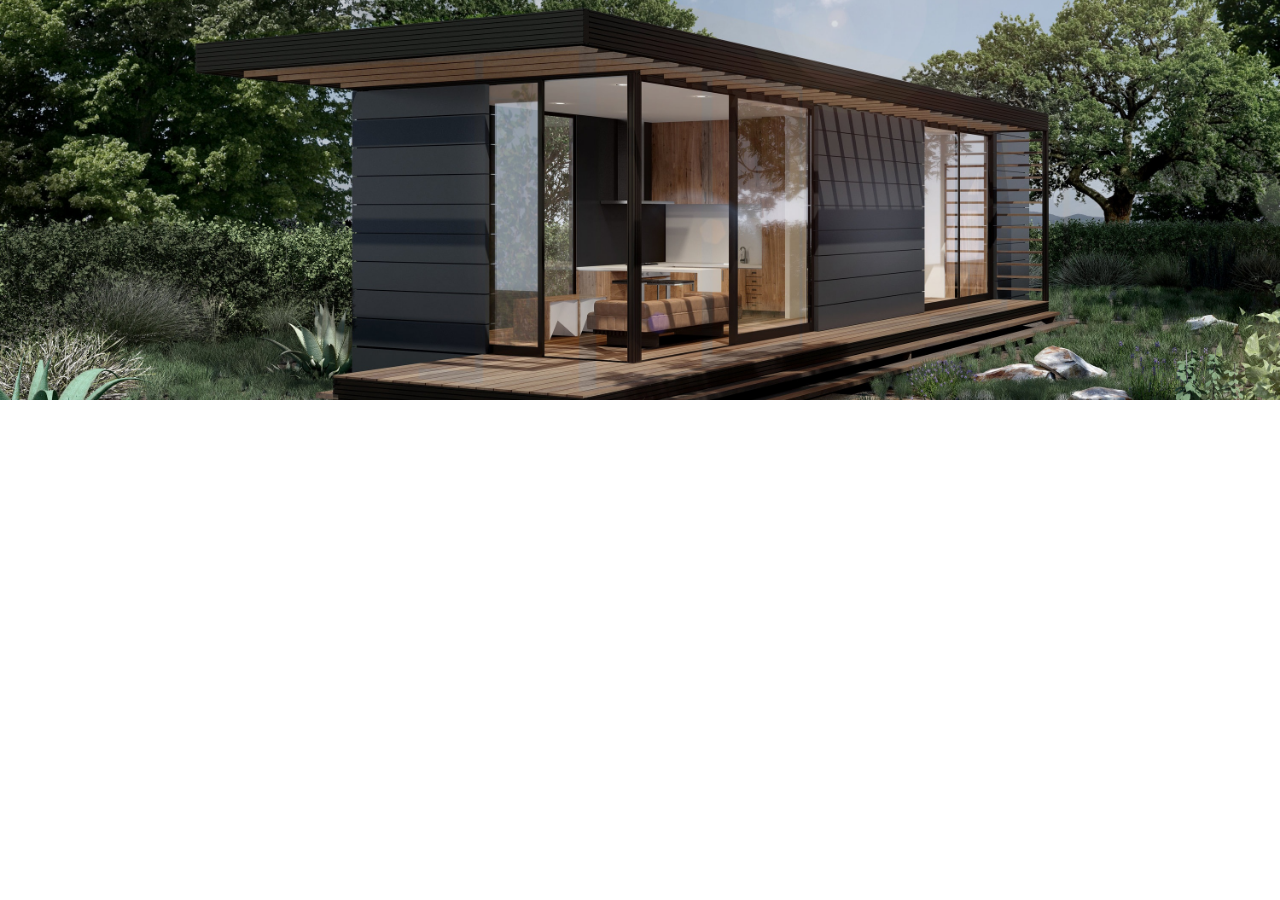
<file: index.html>
<!DOCTYPE html>
<html lang="en">

<head>
    <title>Slider</title>
    <meta charset="UTF-8">
    <meta name="viewport" content="width=device-width, initial-scale=1.0">
    <meta http-equiv="X-UA-Compatible" content="ie=edge">
    <link rel="stylesheet" href="./slider.css">
</head>

<body>
    <main>
        <div class="image1"></div>
        <div class="image2"></div>
        <div class="image3"></div>
    </main>
</body>

</html>
</file>
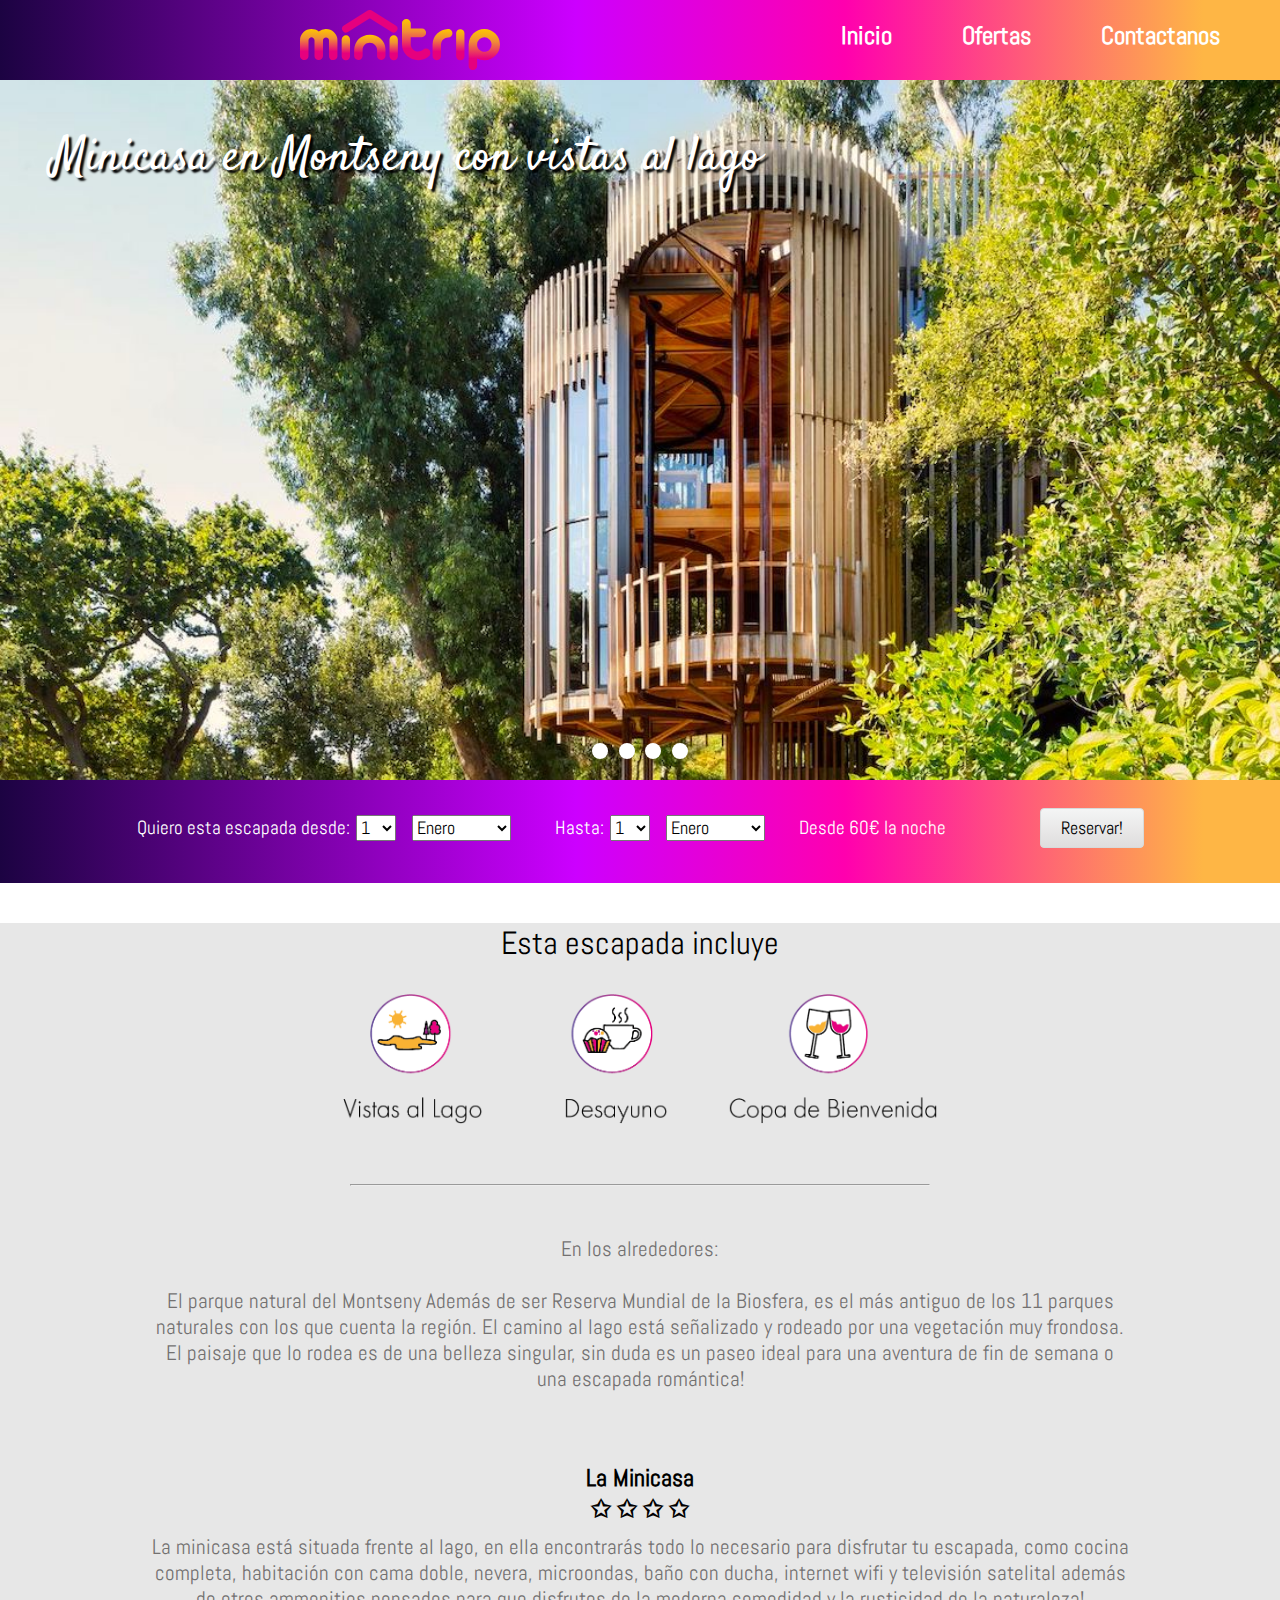
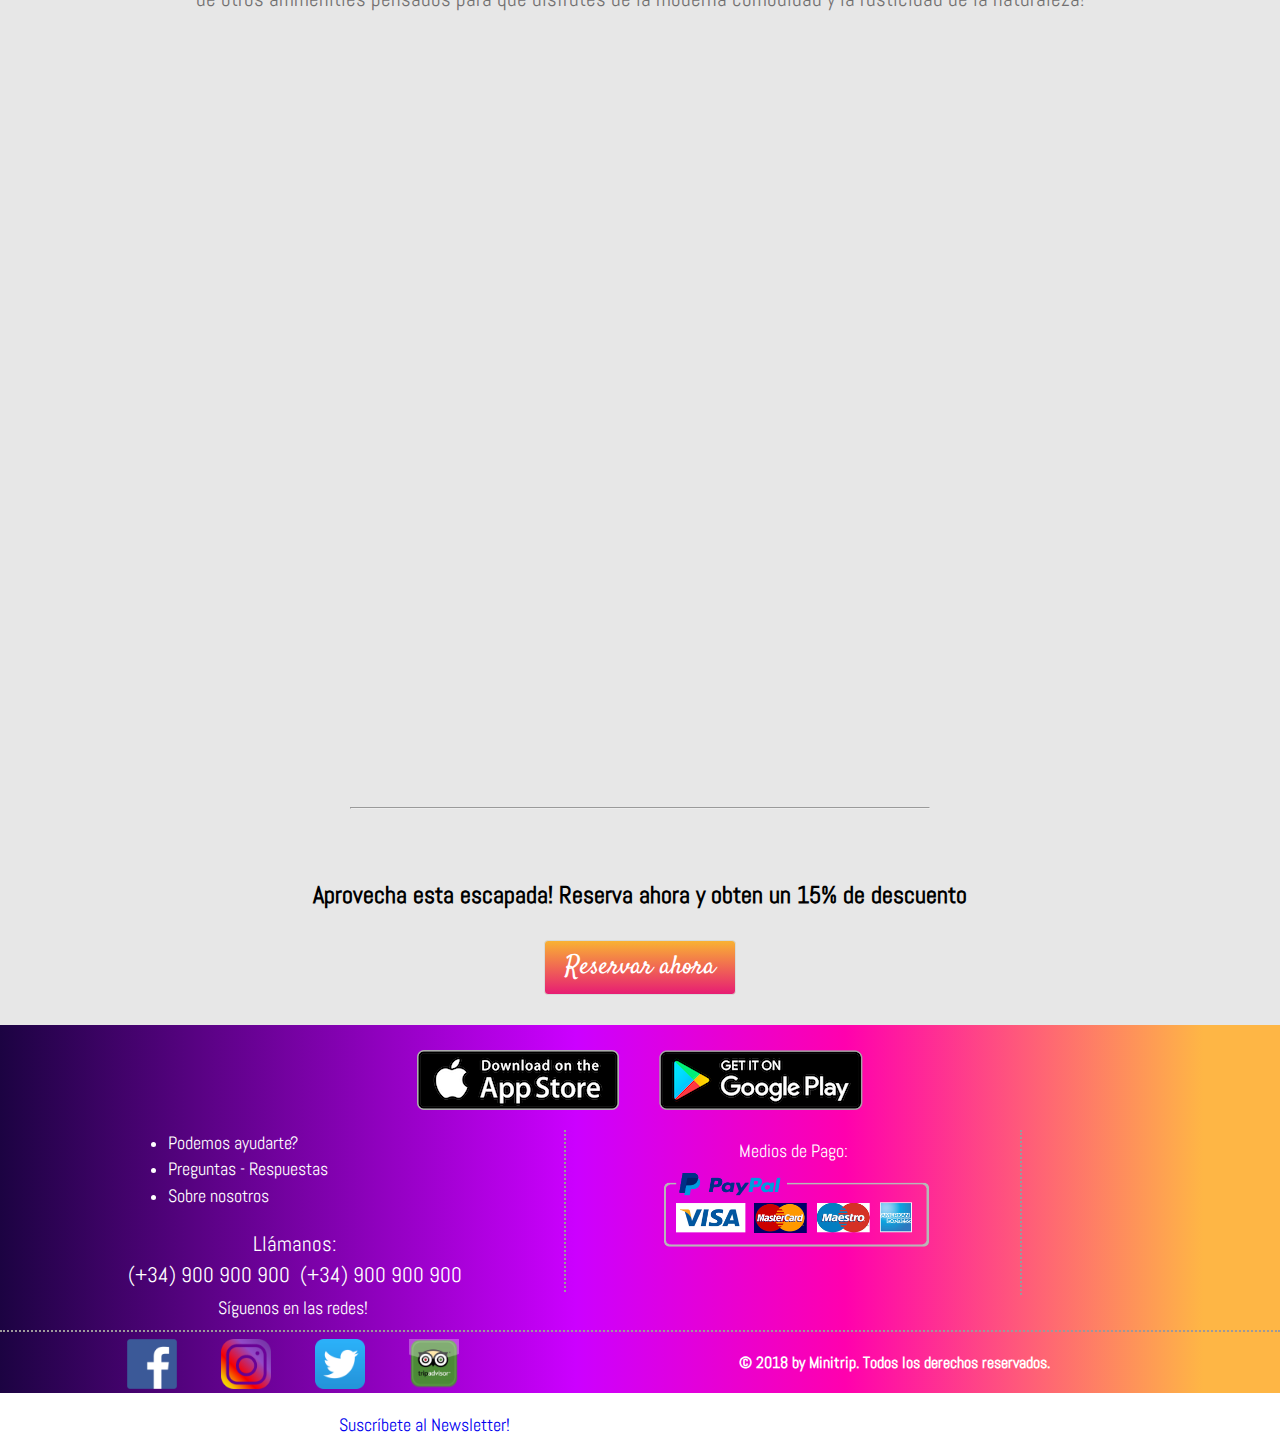
<file: oferta.html>
<!----------MINITRIP BY PATRICIA GONZALEZ------------------>
<!DOCTYPE html>
<html>
<link href="https://fonts.googleapis.com/css?family=Abel|Nunito|Satisfy" rel="stylesheet">
<link rel="icon" type="image.png" href="favicon.png" sizes="64x64">
<link rel="stylesheet" type="text/css" href="minitrip.css">

<head>
    <title>Minitrip | tu mini escapada</title>
</head>
<!----------------------HEADER------------------------->

<body>
    <header>
        <a href="index.html"><img src="image/logo.svg" alt=""></a>
        <ul class="barra">
            <li><h4><a href="#">Contactanos</a></h4>
            </li>
            <li><h4><a href="#">Ofertas</a></h4>
            </li>
            <li><h4><a href="#">Inicio</a></h4>
            </li>
        </ul>
    </header>
    <!-----------------------SLIDER------------------------->
    <nav class="oferta">
        <div class="slider-contenedor1">
            <div class="menuof">
                <h1>Minicasa en Montseny con vistas al lago</h1>
                <label for="slide-dot-1"></label>
                <label for="slide-dot-2"></label>
                <label for="slide-dot-3"></label>
                <label for="slide-dot-4"></label>
            </div>
            <input id="slide-dot-1" type="radio" name="slides" checked>
            <div class="slide slide-11"></div>
            <input id="slide-dot-2" type="radio" name="slides">
            <div class="slide slide-22"></div>
            <input id="slide-dot-3" type="radio" name="slides">
            <div class="slide slide-33"></div>
            <input id="slide-dot-4" type="radio" name="slides">
            <div class="slide slide-44"></div>
        </div>
    </nav>
    <!---------------FORMULARIOS DE BÚSQUEDA----------------------->
    <div class="row">
        <div class="ciudad">
            <label for="city">Quiero esta escapada desde:</label>
        </div>
        <div class="fecha">
            <select id="day1" name="day1">
                <option value="1">1</option>
                <option value="2">2</option>
                <option value="3">3</option>
                <option value="4">4</option>
                <option value="5">5</option>
                <option value="6">6</option>
                <option value="7">7</option>
                <option value="8">8</option>
                <option value="9">9</option>
                <option value="10">10</option>
                <option value="11">11</option>
                <option value="12">12</option>
                <option value="13">13</option>
                <option value="14">14</option>
                <option value="15">15</option>
                <option value="16">16</option>
                <option value="17">17</option>
                <option value="18">18</option>
                <option value="19">19</option>
                <option value="20">20</option>
                <option value="21">21</option>
                <option value="12">22</option>
                <option value="13">23</option>
                <option value="14">24</option>
                <option value="15">25</option>
                <option value="16">26</option>
                <option value="17">27</option>
                <option value="18">28</option>
                <option value="19">29</option>
                <option value="20">30</option>
                <option value="21">31</option>
            </select>
        </div>
        <div class="lugar">
            <select id="city" name="city">
                <option value="Enero">Enero</option>
                <option value="Febrero">Febrero</option>
                <option value="Marzo">Marzo</option>
                <option value="Abril">Abril</option>
                <option value="Mayo">Mayo</option>
                <option value="Junio">Junio</option>
                <option value="Julio">Julio</option>
                <option value="Agosto">Agosto</option>
                <option value="Septiembre">Septiembre</option>
                <option value="Octubre">Octubre</option>
                <option value="Noviembre">Noviembre</option>
                <option value="Diciembre">Diciembre</option>
            </select>
        </div>
        <div class="salida">
            <label for="checkout">Hasta:</label>
        </div>
        <div class="fecha2">
            <select id="day2" name="day2">
                <option value="1">1</option>
                <option value="2">2</option>
                <option value="3">3</option>
                <option value="4">4</option>
                <option value="5">5</option>
                <option value="6">6</option>
                <option value="7">7</option>
                <option value="8">8</option>
                <option value="9">9</option>
                <option value="10">10</option>
                <option value="11">11</option>
                <option value="12">12</option>
                <option value="13">13</option>
                <option value="14">14</option>
                <option value="15">15</option>
                <option value="16">16</option>
                <option value="17">17</option>
                <option value="18">18</option>
                <option value="19">19</option>
                <option value="20">20</option>
                <option value="21">21</option>
                <option value="12">22</option>
                <option value="13">23</option>
                <option value="14">24</option>
                <option value="15">25</option>
                <option value="16">26</option>
                <option value="17">27</option>
                <option value="18">28</option>
                <option value="19">29</option>
                <option value="20">30</option>
                <option value="21">31</option>
            </select>
        </div>
        <div class="lugar">
            <select id="city" name="city">
                <option value="Enero">Enero</option>
                <option value="Febrero">Febrero</option>
                <option value="Marzo">Marzo</option>
                <option value="Abril">Abril</option>
                <option value="Mayo">Mayo</option>
                <option value="Junio">Junio</option>
                <option value="Julio">Julio</option>
                <option value="Agosto">Agosto</option>
                <option value="Septiembre">Septiembre</option>
                <option value="Octubre">Octubre</option>
                <option value="Noviembre">Noviembre</option>
                <option value="Diciembre">Diciembre</option>
            </select>
            <div class="salida">
                <label for="checkout">Desde 60€ la noche</label>
            </div>
        </div>
        <a class="button" href="#">Reservar!</a>
    </div>
    <!------------------TEXTO COMPLEMENTARIO--------------------->
    <div class="texto">
        <h1>Esta escapada incluye</h1><br />
        <div class="iconos">
            <img class="icono1" src="image/lake.png">
            <img class="icono2" src="image/break.png">
            <img class="icono3" src="image/wine.png">
    </div>
            <hr />
            <h5>En los alrededores:<br /><br />
            El parque natural del Montseny Además de ser Reserva Mundial de la Biosfera, es el más antiguo de los 11 parques naturales con los que cuenta la región.
            El camino al lago está señalizado y rodeado por una vegetación muy frondosa. El paisaje que lo rodea es de una belleza singular, sin duda es un paseo ideal para una aventura de fin de semana o una escapada romántica!<br />
        </h5>
            <h2>La Minicasa<br />
                ✩ ✩ ✩ ✩ 
        </h2>
            <h5>La minicasa está situada frente al lago, en ella encontrarás todo lo necesario para disfrutar tu escapada, como cocina completa, habitación con cama doble, nevera, microondas, baño con ducha, internet wifi y televisión satelital además de otros ammenities pensados para que disfrutes de la moderna comodidad y la rusticidad de la naturaleza!
        </h5>
            <iframe src="https://www.google.com/maps/embed?pb=!1m18!1m12!1m3!1d7533.348259621219!2d2.464149902045172!3d41.76735457998302!2m3!1f0!2f0!3f0!3m2!1i1024!2i768!4f13.1!3m3!1m2!1s0x12bb2d28b31aa0d1%3A0x563cafb794f52e3f!2sPant%C3%A0+de+Santa+Fe!5e0!3m2!1ses-419!2ses!4v1545136201667" height="650" frameborder="0" style="border:0" allowfullscreen>
            </iframe>
            <hr />
            <h2>Aprovecha esta escapada! Reserva ahora y obten un 15% de descuento</h2>
            <div class="res"><a class="buttonr" href="#">Reservar ahora</a></div>
            <!-------------------------FOOTER--------------------------->
            <footer>
                <div class="store">
                    <img class="app" src="image/appstore.png">
                    <img class="play" src="image/playstore.png">
                </div>
                    <div class="pie">
                        <div class="contacto">
                            <ul>
                                <li><a href="#">Podemos ayudarte?</a></li>
                                <li><a href="#">Preguntas - Respuestas</a></li>
                                <li><a href="#">Sobre nosotros</a></li>
                            </ul>
                            <div class="call"> Llámanos:<br />
                                (+34) 900 900 900 &nbsp;(+34) 900 900 900
                            </div>
                        </div>
                        <div class="pay">
                            <p>Medios de Pago:</p>
                            <img class="pago" src="image/pagos.png">
                        </div>
                            <div class="redes">
                                <p>Síguenos en las redes!</p>
                                <img class="iconored" src="image/face.png">
                                <img class="iconored" src="image/insta.png">
                                <img class="iconored" src="image/tw.png">
                                <img class="iconored" src="image/trip.png">
                                <p>Quiéres recibir descuentos increíbles? &nbsp;<a href="#">Suscríbete al Newsletter!</a></p>
                            </div>
                    </div>
                        <h4>&copy 2018 by Minitrip. Todos los derechos reservados.</h4>
            </footer>
</body>

</html>
</file>
<file: slider.css>
html, body, div, span, applet, object, iframe,
h1, h2, h3, h4, h5, h6, p, blockquote, pre,
a, abbr, acronym, address, big, cite, code,
del, dfn, em, img, ins, kbd, q, s, samp,
small, strike, strong, sub, sup, tt, var,
b, u, i, center,
dl, dt, dd, ol, ul, li,
fieldset, form, label, legend,
table, caption, tbody, tfoot, thead, tr, th, td,
article, aside, canvas, details, embed, 
figure, figcaption, footer, header, hgroup, 
menu, nav, output, ruby, section, summary,
time, mark, audio, video {
    margin: 0;
    padding: 0;
    border: 0;
    font-size: 100%;
    font: inherit;
    vertical-align: baseline;
}

/* HTML5 display-role reset for older browsers */
article, aside, details, figcaption, figure, 
footer, header, hgroup, menu, nav, section {
    display: block;
}

body {
    line-height: 1;
}

ol, ul {
    list-style: none;
}

blockquote, q {
    quotes: none;
}

blockquote:before, blockquote:after, q:before, q:after {
    content: '';
    content: none;
}

table {
    border-collapse: collapse;
    border-spacing: 0;
}

main {
    overflow: hidden;
    position: relative;
    display: flex;
}

.image1 {
    background: url('./1.jpg') no-repeat center;
}

.image2 {
    background: url('./2.jpg') no-repeat center;

}

.image3 {
    background: url('./3.jpg') no-repeat center;
}

.image1,
.image2,
.image3 {
    flex-shrink: 0;
    width: 100%;
    height: 400px;
    background-size: cover;
    animation: slide 6s ease-in-out 4s infinite alternate;
}

@keyframes slide {
    0% {
        transform: translateX(0%)
    }

    50% {
        transform: translateX(-100%)
    }

    100% {
        transform: translateX(-200%)
    }
}
</file>
<file: minitrip.css>
/* Minitrip by Patricia Gonzalez */

* {
    margin: auto;
    font-family: 'Abel', sans-serif;
}

/* --------------HEADER----------------- */

header {
    background: rgba(28, 3, 66, 1);
    background: -moz-linear-gradient(left, rgba(28, 3, 66, 1) 0%, rgba(204, 0, 255, 1) 45%, rgba(255, 0, 174, 1) 66%, rgba(254, 182, 69, 1) 94%, rgba(254, 182, 69, 1) 100%);
    background: -webkit-gradient(left top, right top, color-stop(0%, rgba(28, 3, 66, 1)), color-stop(45%, rgba(204, 0, 255, 1)), color-stop(66%, rgba(255, 0, 174, 1)), color-stop(94%, rgba(254, 182, 69, 1)), color-stop(100%, rgba(254, 182, 69, 1)));
    background: -webkit-linear-gradient(left, rgba(28, 3, 66, 1) 0%, rgba(204, 0, 255, 1) 45%, rgba(255, 0, 174, 1) 66%, rgba(254, 182, 69, 1) 94%, rgba(254, 182, 69, 1) 100%);
    background: -o-linear-gradient(left, rgba(28, 3, 66, 1) 0%, rgba(204, 0, 255, 1) 45%, rgba(255, 0, 174, 1) 66%, rgba(254, 182, 69, 1) 94%, rgba(254, 182, 69, 1) 100%);
    background: -ms-linear-gradient(left, rgba(28, 3, 66, 1) 0%, rgba(204, 0, 255, 1) 45%, rgba(255, 0, 174, 1) 66%, rgba(254, 182, 69, 1) 94%, rgba(254, 182, 69, 1) 100%);
    background: linear-gradient(to right, rgba(28, 3, 66, 1) 0%, rgba(204, 0, 255, 1) 45%, rgba(255, 0, 174, 1) 66%, rgba(254, 182, 69, 1) 94%, rgba(254, 182, 69, 1) 100%);
    background-position: 20%;
    height: 80px;
    margin-left: auto;
    margin-right: auto;
}

p.barra {
    padding: 0;
}

.barra li {
    display: inline;
}

.barra li a {
    color: #fff;
    float: right;
    font-family: 'Abel', sans-serif;
    font-size: 25px;
    padding: 10px;
    padding-right: 60px;
    padding-top: 20px;
    text-align: center;
    text-decoration: none;
}

.barra li a:hover {
    color: #8908FC;
}

header img {
    float: left;
    margin: 10px 0px 10px 300px;
    width: 200px;
}


/*------------------SLIDER--------------------*/

html,
body {
    font-family: 'Abel', sans-serif;
    height: 100%;
    margin: 0;
    padding: 0;
    width: 100%;
}

img {
    max-width: 100%;
}

.slider-contenedor {
    height: 100%;
    overflow: hidden;
    position: relative;
    text-align: center;
    width: 100%;
}

.menu {
    bottom: 0;
    left: 0;
    position: absolute;
    width: 100%;
    z-index: 900;
}

.menu label {
    background: #fff;
    border-radius: 50px;
    cursor: pointer;
    display: inline-block;
    height: 16px;
    margin: 0 .2em 1em;
    width: 16px;
}

.slide {
    background-position: 50% 50%;
    background-size: cover;
    height: 100%;
    left: 100%;
    padding: 8em 1em 0;
    position: absolute;
    top: 0;
    transition: left 0s .75s;
    width: 100%;
    z-index: 10;
}

[id^="slide"]:checked+.slide {
    left: 0;
    transition: left .65s ease-out;
    z-index: 100;
}

.slide-1 {
    background-image: url("casas/mini1.jpg");
}

.slide-2 {
    background-image: url("casas/mini2.jpg");
}

.slide-3 {
    background-image: url("casas/mini3.jpg");
}

.fondo {
    height: 700px;
}

.menu h1 {
    color: #EDEBEC;
    font-family: 'Nunito', sans-serif;
    font-size: 4em;
    margin-bottom: 10px;
    padding-bottom: 100px;
    text-align: center;
    text-shadow: 3px 3px 2px black;
}

.menu h2 {
    color: #EDEBEC;
    font-family: 'Satisfy', cursive;
    font-size: 5em;
    margin-bottom: 150px;
    text-align: center;
    text-shadow: 3px 3px 2px black;
}

/*---------------FORMULARIOS DE BÚSQUEDA--------------------*/

.row {
    background: rgba(28, 3, 66, 1);
    background: -moz-linear-gradient(left, rgba(28, 3, 66, 1) 0%, rgba(204, 0, 255, 1) 45%, rgba(255, 0, 174, 1) 66%, rgba(254, 182, 69, 1) 94%, rgba(254, 182, 69, 1) 100%);
    background: -webkit-gradient(left top, right top, color-stop(0%, rgba(28, 3, 66, 1)), color-stop(45%, rgba(204, 0, 255, 1)), color-stop(66%, rgba(255, 0, 174, 1)), color-stop(94%, rgba(254, 182, 69, 1)), color-stop(100%, rgba(254, 182, 69, 1)));
    background: -webkit-linear-gradient(left, rgba(28, 3, 66, 1) 0%, rgba(204, 0, 255, 1) 45%, rgba(255, 0, 174, 1) 66%, rgba(254, 182, 69, 1) 94%, rgba(254, 182, 69, 1) 100%);
    background: -o-linear-gradient(left, rgba(28, 3, 66, 1) 0%, rgba(204, 0, 255, 1) 45%, rgba(255, 0, 174, 1) 66%, rgba(254, 182, 69, 1) 94%, rgba(254, 182, 69, 1) 100%);
    background: -ms-linear-gradient(left, rgba(28, 3, 66, 1) 0%, rgba(204, 0, 255, 1) 45%, rgba(255, 0, 174, 1) 66%, rgba(254, 182, 69, 1) 94%, rgba(254, 182, 69, 1) 100%);
    background: linear-gradient(to right, rgba(28, 3, 66, 1) 0%, rgba(204, 0, 255, 1) 45%, rgba(255, 0, 174, 1) 66%, rgba(254, 182, 69, 1) 94%, rgba(254, 182, 69, 1) 100%);
    display: inline-block;
    margin-bottom: 40px;
    padding-bottom: 35px;
    padding-top: 15px;
    text-align: center;
    width: 100%;

}

.ciudad {
    color: white;
    display: inline;
    font-size: 1.2em;
    padding-bottom: 30px;
    padding-top: 30px;

}

.entrada {
    color: white;
    display: inline;
    font-size: 1.2em;
    margin-left: 30px;
    padding-bottom: 30px;
    padding-top: 30px;

}

.salida {
    color: white;
    display: inline;
    font-size: 1.2em;
    margin-left: 30px;
    padding-bottom: 30px;
    padding-top: 30px;
}

.fecha,
.fecha2,
.lugar {
    color: white;
    display: inline;
    margin: 0px 10px 20px 2px;
    padding-bottom: 20px;
    padding-top: 20px;
}

#city,
#day1,
#day2 {
    font-family: 'Abel', sans-serif;
    font-size: 1.1em;
    margin-top: 20px;
}


.button {
    -moz-border-radius: 4px;
    -webkit-border-radius: 4px;
    background-color: #f4f5f5;
    background-image: -moz-linear-gradient(top, #f4f5f5, #dfdddd);
    background-image: -ms-linear-gradient(top, #f4f5f5, #dfdddd);
    background-image: -o-linear-gradient(top, #f4f5f5, #dfdddd);
    background-image: -webkit-gradient(linear, left top, left bottom, from(#f4f5f5), to(#dfdddd));
    background-image: -webkit-linear-gradient(top, #f4f5f5, #dfdddd);
    background-image: linear-gradient(to bottom, #f4f5f5, #dfdddd);
    border-radius: 4px;
    border: 1px solid #d7dada;
    color: #000000;
    display: inline-block;
    font-family: 'Abel', sans-serif;
    font-size: 1.1em;
    margin-left: 80px;
    padding: 8px 20px 8px 20px;
    text-decoration: none;
}

.button:hover {
    background-color: #d9dddd;
    background-image: -moz-linear-gradient(top, #d9dddd, #c6c3c3);
    background-image: -ms-linear-gradient(top, #d9dddd, #c6c3c3);
    background-image: -o-linear-gradient(top, #d9dddd, #c6c3c3);
    background-image: -webkit-gradient(linear, left top, left bottom, from(#d9dddd), to(#c6c3c3));
    background-image: -webkit-linear-gradient(top, #d9dddd, #c6c3c3);
    background-image: linear-gradient(to bottom, #d9dddd, #c6c3c3);
    border: 1px solid #bfc4c4;
}

/*----------------TEXTO COMPLEMENTARIO---------------*/

.txt h1 {
    font-family: 'Abel', cursive;
    font-weight: normal;
    padding-bottom: 40px;
    text-align: center;
}

/*-----------------------CAJAS-----------------------*/

section {
    background: #E7E7E7;
    float: left;
    height: 550px;
    margin-bottom: 100px;
    margin-left: 10%;
    margin-right: 5%;
    width: 600px;
    -webkit-box-shadow: 10px 10px 22px -2px rgba(199,195,199,1);
    -moz-box-shadow: 10px 10px 22px -2px rgba(199,195,199,1);
    box-shadow: 10px 10px 22px -2px rgba(199,195,199,1);
}

section a {
    color: black;
    text-decoration: none;
}

section:hover {
    -webkit-box-shadow: 10px 10px 22px -2px rgba(64,63,64,1);
    cursor: pointer;
    -moz-box-shadow: 10px 10px 22px -2px rgba(64,63,64,1);
    box-shadow: 10px 10px 22px -2px rgba(64,63,64,1);
}

#oferta {
    height: 300px;
    width: 600px;
}


article {
    background-color: #E7E7E7;
    font-family: 'Abel', sans-serif;
    font-size: 1.2em;
    height: 140px;
    margin-top: 400px;
}

article h4 {
    display: flex;
    font-family: 'Abel', sans-serif;
    font-size: 1.1em;
    font-weight: normal;
    height: 45px;
    padding: 5px 0px 0px 20px;
}

article h6 {
    float: right;
    font-family: 'Abel', sans-serif;
    font-weight: normal;
    margin: 5px 0px 10px 0px;
    padding-right: 20px;
}

.icono {
    height: 50px;
    padding: 10px 20px 0px 20px;
    width: 165px;
}

.icon {
    height: 50px;
    padding: 10px 20px 0px 20px;
    width: 120px;
}

.iconomar {
    height: 50px;
    padding: 10px 20px 0px 20px;
    width: 130px;
}

.iconobosque {
    height: 50px;
    padding: 10px 20px 0px 20px;
    width: 150px;
}

strong {
    float: right;
    font-size: 2em;
    margin-right: 30px;
}

.caja {
    float: left;
    height: 350px;
    position: relative;
    width: 600px;
}

.caja img {
    left: 0;
    position: absolute;
    transition: opacity 1.5s ease-in-out;
}

.caja .top:hover {
    opacity: 0;
}

/* --------------------FOOTER----------------------- */

.store {
    align-items: center;
    display: flex;
    justify-content: center;
    padding-bottom: 20px;
}

.play {
    margin-left: 20px;
    margin-right: 0px;
}

.app {
    margin-left: 0px;
    margin-right: 20px;
}

.play:hover {
    -moz-box-shadow: 0px 0px 26px 3px rgba(209, 207, 209, 1);
    -webkit-box-shadow: 0px 0px 26px 3px rgba(209, 207, 209, 1);
    box-shadow: 0px 0px 26px 3px rgba(209, 207, 209, 1);
    cursor: pointer;
}

.app:hover {
    -moz-box-shadow: 0px 0px 26px 3px rgba(209, 207, 209, 1);
    -webkit-box-shadow: 0px 0px 26px 3px rgba(209, 207, 209, 1);
    box-shadow: 0px 0px 26px 3px rgba(209, 207, 209, 1);
    cursor: pointer;
}

footer {
    background: rgba(28, 3, 66, 1);
    background: -moz-linear-gradient(left, rgba(28, 3, 66, 1) 0%, rgba(204, 0, 255, 1) 45%, rgba(255, 0, 174, 1) 66%, rgba(254, 182, 69, 1) 94%, rgba(254, 182, 69, 1) 100%);
    background: -webkit-gradient(left top, right top, color-stop(0%, rgba(28, 3, 66, 1)), color-stop(45%, rgba(204, 0, 255, 1)), color-stop(66%, rgba(255, 0, 174, 1)), color-stop(94%, rgba(254, 182, 69, 1)), color-stop(100%, rgba(254, 182, 69, 1)));
    background: -webkit-linear-gradient(left, rgba(28, 3, 66, 1) 0%, rgba(204, 0, 255, 1) 45%, rgba(255, 0, 174, 1) 66%, rgba(254, 182, 69, 1) 94%, rgba(254, 182, 69, 1) 100%);
    background: -o-linear-gradient(left, rgba(28, 3, 66, 1) 0%, rgba(204, 0, 255, 1) 45%, rgba(255, 0, 174, 1) 66%, rgba(254, 182, 69, 1) 94%, rgba(254, 182, 69, 1) 100%);
    background: -ms-linear-gradient(left, rgba(28, 3, 66, 1) 0%, rgba(204, 0, 255, 1) 45%, rgba(255, 0, 174, 1) 66%, rgba(254, 182, 69, 1) 94%, rgba(254, 182, 69, 1) 100%);
    background: linear-gradient(to right, rgba(28, 3, 66, 1) 0%, rgba(204, 0, 255, 1) 45%, rgba(255, 0, 174, 1) 66%, rgba(254, 182, 69, 1) 94%, rgba(254, 182, 69, 1) 100%);
    clear: both;
    height: auto;
    padding-bottom: 20px;
    padding-top: 25px;
}

footer h4 {
    border-top: 2px dotted #9C999B;
    color: white;
    font-family: 'Abel', sans-serif;
    padding-top: 20px;
    text-align: center;
}

.contacto ul a {
    color: white;
    font-family: 'Abel', sans-serif;
    font-size: 1.1em;
    font-weight: normal;
    line-height: 1.5;
    text-decoration: none;
}

.contacto ul a:hover {
    color: #F9B233;
}

.call {
    color: white;
    font-size: 1.3em;
    font-weight: normal;
    line-height: 1.5;
    padding-top: 20px;
    text-align: center;
}

.contacto {
    border-right: 2px dotted #9C999B;
    float: left;
    padding-left: 10%;
    padding-right: 8%;
}



.pay {
    border-right: 2px dotted #9C999B;
    float: left;
    font-size: 1.1em;
    height: 155px;
    padding-left: 6%;
    padding-right: 6%;
    padding-top: 10px;
    text-align: center;
}

.pay .pago {
    height: 100px;
    width: 300px;
}

.redes {
    float: left;
    font-size: 1.1em;
    padding-left: 6%;
    padding-top: 2px;
    text-align: center;
}

.pie {
    color: white;
    height: 200px;
    width: 100%;
}

.iconored {
    height: 50px;
    margin: 20px;
    width: 50px;
}

.iconored:hover {
    -moz-box-shadow: 0px 0px 26px 3px rgba(209, 207, 209, 1);
    -webkit-box-shadow: 0px 0px 26px 3px rgba(209, 207, 209, 1);
    box-shadow: 0px 0px 26px 3px rgba(209, 207, 209, 1);
    cursor: pointer;
}

.redes a {
    text-decoration: none;
}

.redes a:hover {
    color: #E71D73;
    text-decoration: none;
}

/*-------------------------2DA PÁGINA OFERTA---------------------------*/
/*---------------------------------------------------------------------*/
/*---------------------------------------------------------------------*/


.slider-contenedor1 {
    height: 100%;
    overflow: hidden;
    position: relative;
    text-align: center;
    width: 100%;
}

.menuof {
    bottom: 0;
    left: 0;
    position: absolute;
    width: 100%;
    z-index: 900;
}

.menuof label {
    background: #fff;
    border-radius: 50px;
    cursor: pointer;
    display: inline-block;
    height: 16px;
    margin: 0 .2em 1em;
    width: 16px;
}

.slide {
    background-position: 50% 50%;
    background-size: cover;
    height: 100%;
    left: 100%;
    padding: 8em 1em 0;
    position: absolute;
    top: 0;
    transition: left 0s .75s;
    width: 100%;
    z-index: 10;
}

.slide-11 {
    background-image: url("casas/tiny1.jpg");
}

.slide-22 {
    background-image: url("casas/inside7.jpg");
}

.slide-33 {
    background-image: url("casas/inside8.jpg");
}

.slide-44 {
    background-image: url("casas/inside9.jpg");
}

.oferta {
    height: 700px;
}

.menuof h1 {
    color: white;
    font-family: 'Satisfy', sans-serif;
    font-size: 3em;
    font-weight: normal;
    margin-bottom: 550px;
    margin-left: 4%;
    text-align: left;
    text-shadow: 3px 3px 2px black;
}

/*---------------TEXTO COMPLEMENTARIO OFERTA-----------------*/

.texto {
    background-color: #E7E7E7;
    width: 100%;
}

.texto h1 {
    font-weight: normal;
    text-align: center;
}

.iconos {
    align-items: center;
    display: flex;
    justify-content: center;
}

.icono1 {
    height: 130px;
    margin: 10px 50px 10px 30px;
    width: 140px;
}

.icono2 {
    height: 130px;
    margin: 10px 30px 10px 30px;
    width: 105px;
}

.icono3 {
    height: 130px;
    margin: 10px 30px 10px 30px;
    width: 210px;
}

hr {
    margin: 50px 350px 50px 350px;
}

h5 {
    color: #737171;
    font-size: 1.3em;
    font-weight: normal;
    margin: 10px 150px 10px 150px;
    text-align: center;
}

h2 {
    margin-top: 70px;
    text-align: center;
}

iframe {
    padding-bottom: 30px;
    padding-top: 50px;
    width: 100%
}

.res {
    align-items: center;
    display: flex;
    justify-content: center;
}

.buttonr {

    -moz-border-radius: 4px;
    -webkit-border-radius: 4px;
    background-color: #F9B233;
    background-image: -moz-linear-gradient(top, #F9B233, #E71D73);
    background-image: -ms-linear-gradient(top, #F9B233, #E71D73);
    background-image: -o-linear-gradient(top, #F9B233, #E71D73);
    background-image: -webkit-gradient(linear, left top, left bottom, from(#F9B233), to(#E71D73));
    background-image: -webkit-linear-gradient(top, #F9B233, #E71D73);
    background-image: linear-gradient(to bottom, #F9B233, #E71D73);
    border-radius: 4px;
    border: 1px solid #d7dada;
    color: white;
    display: inline-block;
    font-family: 'Satisfy', sans-serif;
    font-size: 1.6em;
    margin-bottom: 30px;
    margin-top: 30px;
    padding: 8px 20px 8px 20px;
    text-align: center;
    text-decoration: none;
}

.buttonr:hover {
    background-color: #E71D73;
    background-image: -moz-linear-gradient(top, #E71D73, #F9B233);
    background-image: -ms-linear-gradient(top, #E71D73, #F9B233);
    background-image: -o-linear-gradient(top, #E71D73, #F9B233);
    background-image: -webkit-gradient(linear, left top, left bottom, from(#E71D73), to(#F9B233));
    background-image: -webkit-linear-gradient(top, #E71D73, #F9B233);
    background-image: linear-gradient(to bottom, #E71D73, #F9B233);
    border: 1px solid #F9B233;
}
</file>
